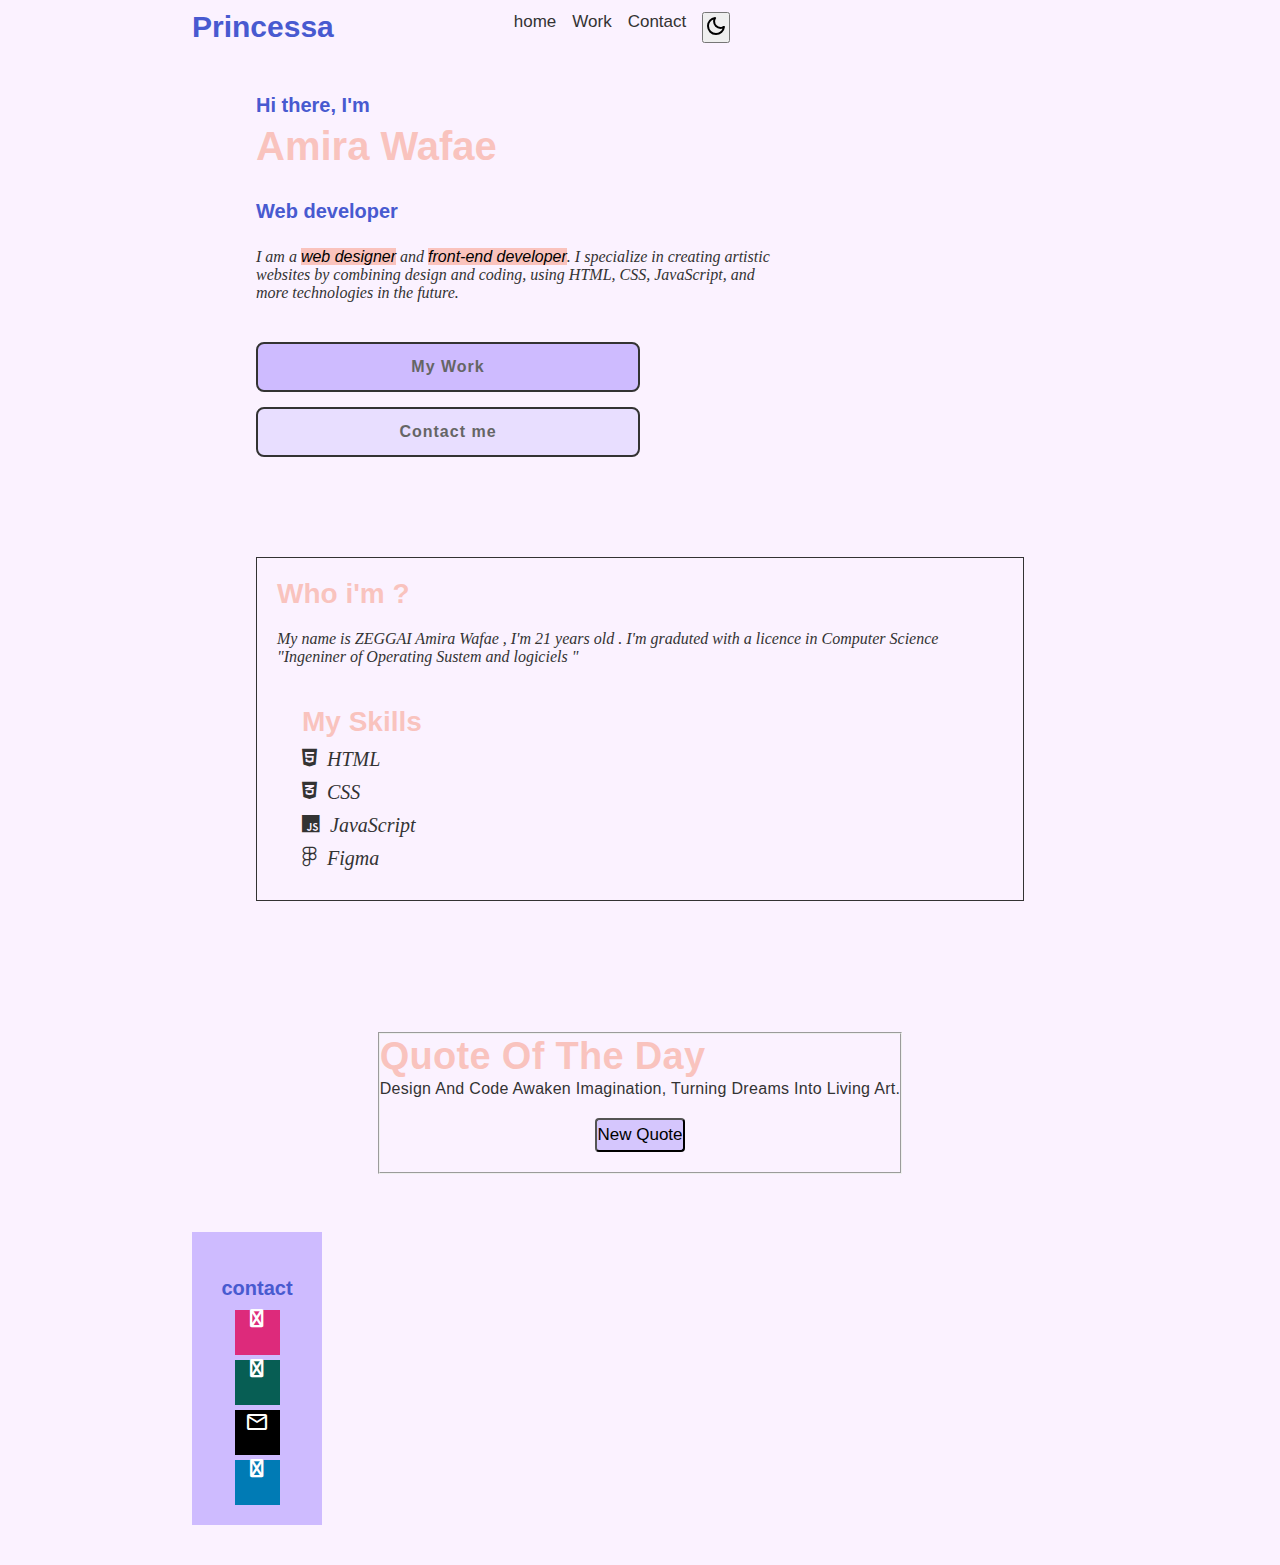
<file: index.html>
<!DOCTYPE html>
<html lang="en">
<head>
    <meta charset="UTF-8">
    <meta name="viewport" content="width=device-width, initial-scale=1.0">
    <link rel="stylesheet" href="p.css">
    <link rel="stylesheet" href="https://cdnjs.cloudflare.com/ajax/libs/font-awesome/4.7.0/css/font-awesome.min.css">
    <link rel="stylesheet" href="https://cdnjs.cloudflare.com/ajax/libs/font-awesome/6.4.0/css/all.min.css">

    <link rel="stylesheet" href="https://fonts.googleapis.com/css2?family=Material+Symbols+Outlined:opsz,wght,FILL,GRAD@20..48,100..700,0..1,-50..200&icon_names=mail" />

    <title>My Portfolio</title>
</head>
<body>
    <header class="header">
        <a  class="logo" href="#">Princessa</a>
        <nav  aria-label="Main navigation"  class="Main-navigation">
            <div class="menu">
                <li class="Items"><a  id="home"    href="#">home</a></li>
                <li class="Items"><a id="Work"    href="Projects.html" target="_blank">Work</a></li>
                <!-- <li><a id=Ibout"   href="AboutMe.html">About</a></li> -->
                <li class="Items"><a href="#contact">Contact</a></li>
                <li class="themeSwitcher"><button  onclick="document.body.classList.toggle('darkTheme')" > 
                        <svg xmlns="http://www.w3.org/2000/svg" width="24" height="24" viewBox="0 0 24 24">
                        <path fill="currentColor" d="M12 21q-3.775 0-6.387-2.613T3 12q0-3.45 2.25-5.988T11 3.05q.325-.05.575.088t.4.362t.163.525t-.188.575q-.425.65-.638 1.375T11.1 7.5q0 2.25 1.575 3.825T16.5 12.9q.775 0 1.538-.225t1.362-.625q.275-.175.563-.162t.512.137q.25.125.388.375t.087.6q-.35 3.45-2.937 5.725T12 21m0-2q2.2 0 3.95-1.213t2.55-3.162q-.5.125-1 .2t-1 .075q-3.075 0-5.238-2.163T9.1 7.5q0-.5.075-1t.2-1q-1.95.8-3.163 2.55T5 12q0 2.9 2.05 4.95T12 19m-.25-6.75"/></svg> </button>
                    </li>
            </div>
                 <a href="#" class="humberger-menu" onclick="change()" area-expanded="false">
                    <i class="fa fa-bars"></i>
                </a>
            
        </nav>
                <nav class="Mobile_menu"> <!--hidden by default-->
                
                    <li><a id="home"    href="#">home</a></li>
                    <li><a id="Work"    href="Projects.html" target="_blank">Work</a></li>
                    <!-- <li><a id="About"   href="AboutMe.html">About</a></li> -->
                    <li><a  href="#contact">Contact</a></li>
                </nav>
                    
        
    
    </header>
    <main>
        <section class="home">
            <article class="description">

                <h2 id="salutation">Hi there, I'm</h2>
                <h1 id="myName">Amira Wafae</h1>
                <h3>Web developer</h3>
                <p>
     I am a <mark>web designer</mark> and <mark>front-end developer</mark>. I specialize in creating artistic <br>
 websites by combining design and coding, using HTML, CSS, JavaScript, and <br>
 more technologies in the future.
                </p>
                <div class="btn-box">
                    <a id="MyWork"  href="Projects.html">My Work</a>
                    <a id="Contact" href="#contact"> Contact me</a>
                </div>
            
            <section class="About">
                <h2>Who i'm ?</h2>
                <p class="bio">
                    My name is ZEGGAI Amira Wafae , I'm 21 years old . I'm graduted with a licence in Computer Science "Ingeniner of Operating Sustem and logiciels "
                 
                </p>

                <div id="MySkills">

                </div>

            </section>
            </article>
            </section>
            <section class="inspiring">
<div class="quoteGenerator">
    <div class="QuoteBox">
    <fieldset>
     <h1 id="H1_quote" >Quote of the day</h1>
    <blockquote id="Quote" >Design and code awaken imagination, turning dreams into living art. </blockquote>
    <span></span>
    <button  onclick="New()" id="New">New Quote</button> 
    </fieldset>
    <aside>

    </aside>
    
     
</div>
</div> 
</section>
        
<div id="space">
&#160;
</div>     


</main>

    <footer>
        <section id="contact" class="Contact">
            <h3>contact</h3>
            <a href="https://www.instagram.com/amira_11_wafa/profilecard/?igsh=MXE1eGpscDV4dG02bQ==" class="fa fa-instagram"></a>
            <a href="https://wa.me/213799102204" class="fa fa-whatsapp"></a>
            <a href="mailto:zeggaiamirawafae@gmail.com" class="mail"> <span class="material-symbols-outlined">
mail
</span></a>
            <a href="https://www.linkedin.com/in/zeggai-amira-wafae-683795297?utm_source=share&utm_campaign=share_via&utm_content=profile&utm_medium=android_app" class="fa fa-linkedin"></a>
        </section>

  
    </footer>
</body>
<script src="file.js"></script>
</html>
</file>
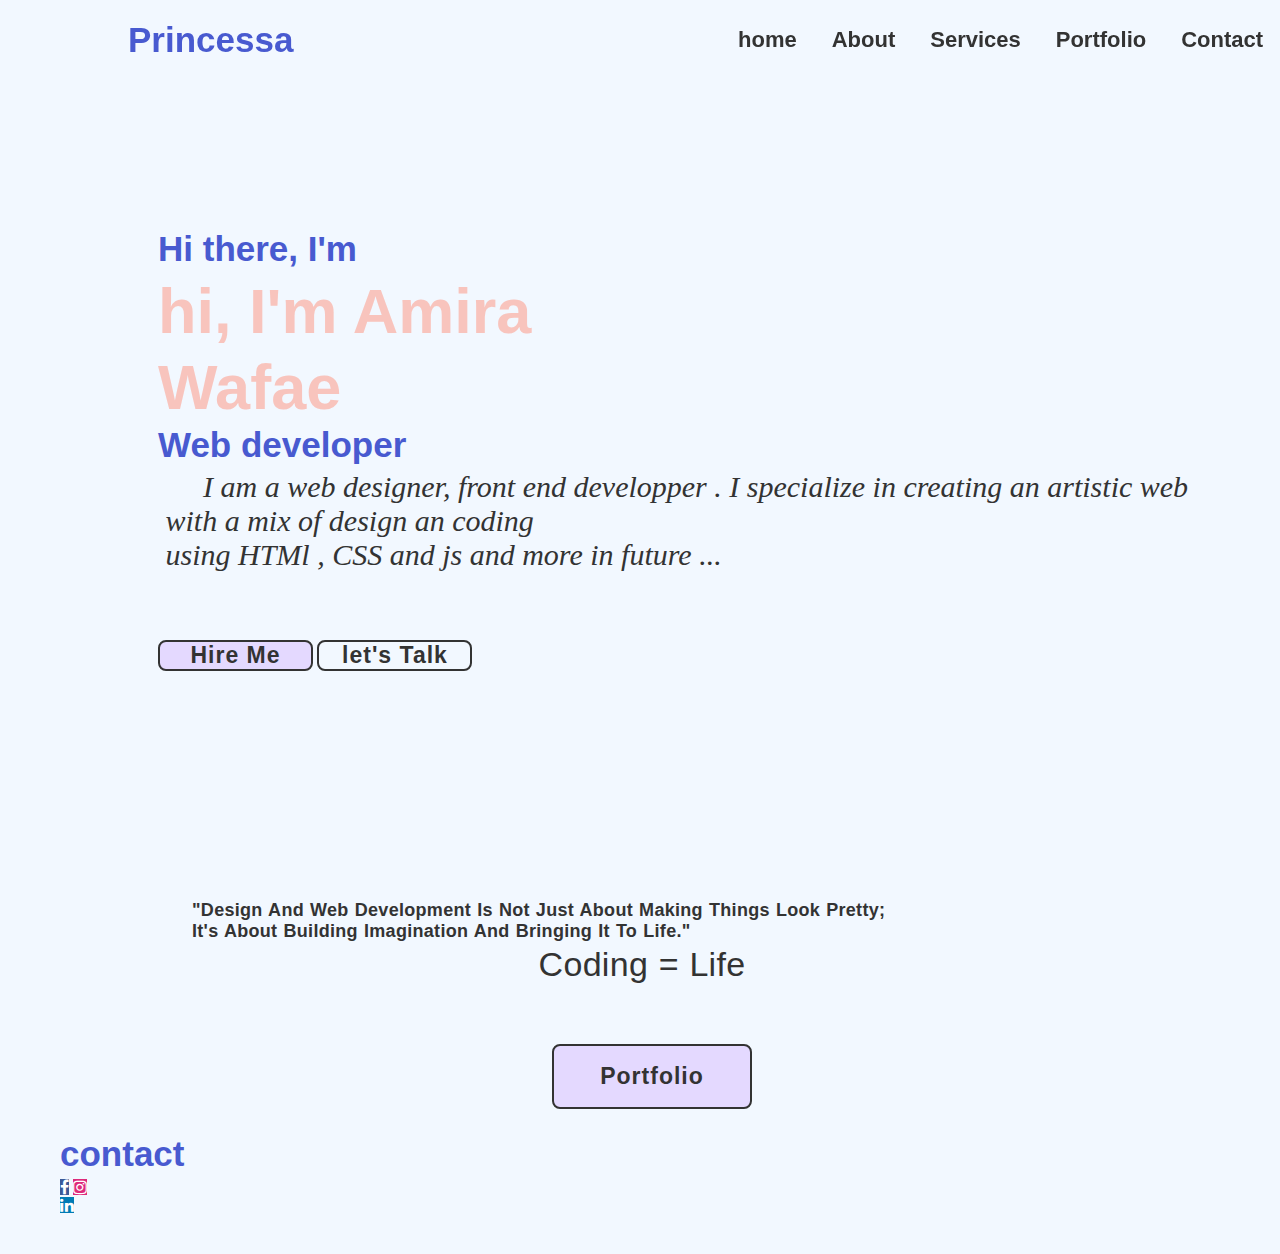
<file: navigation.html>
<!DOCTYPE html>
<html lang="en">
<head>
    <meta charset="UTF-8">
    <meta name="viewport" content="width=device-width, initial-scale=1.0">
    <link rel="stylesheet" href="portfolio.css">
    <link rel="stylesheet" href="https://cdnjs.cloudflare.com/ajax/libs/font-awesome/4.7.0/css/font-awesome.min.css">
    <title>navigation</title>
</head>
<body>
    <header class="header">
        <a href="#" class="logo">Princessa</a>
        <nav class="navbar">
            <a href="#">home</a>
            <a href="#">About</a>
            <a href="#">Services</a>
            <a href="#">Portfolio</a>
            <a href="#">Contact</a>
        </nav>
    </header>
    <main>
        <section class="home">
            <div class="description">
                <h2 id="salutation">Hi there, I'm</h2>
                <h1 id="myName">hi, I'm Amira Wafae</h1>
                <h3>Web developer</h3>
                <pre>      I am a web designer, front end developper . I specialize in creating an artistic web
 with a mix of design an coding 
 using HTMl , CSS and js and more in future ...

                </pre>
                <div class="btn-box">
                    <a id="hireme">Hire Me</a>
                    <a id="talk"> let's Talk</a>
                </div>
            </div>
        </section>

        <section class="inspiring">
            <h4>"design and web development is not just about making things look pretty;<br>
                 it's about building imagination and bringing it to life."</h4>
            <p > coding = life </p>
            <a class="portfolio-btn" href="portfolio.html">Portfolio</a>
        </section>

        <section class="portfolio">
                



        </section>
        
        <section class="Contact">
            <h3>contact</h6>
            <a href="#" class="fa fa-facebook"></a>
            <a href="#" class="fa fa-instagram"></a>
            <a href="#" class="fa fa-linkedin"></a>
        </section>
        
     
    </main>

    <footer>


  
    </footer>
</body>
</html>
</file>
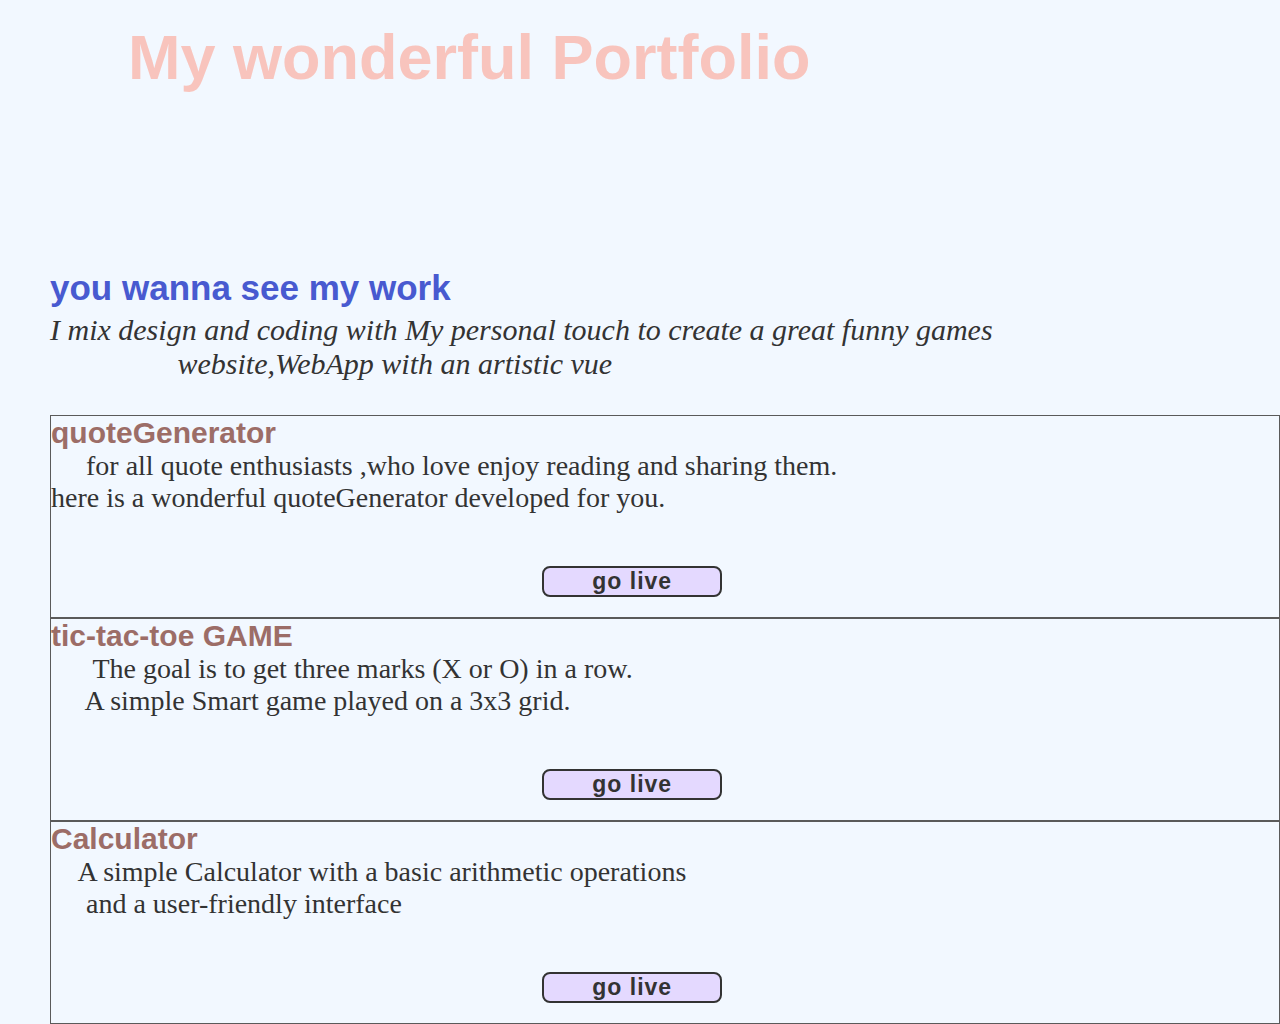
<file: portfolio.html>
<!DOCTYPE html>
<html lang="en">
<head>
    <meta charset="UTF-8">
    <meta name="viewport" content="width=device-width, initial-scale=1.0">
    <link rel="stylesheet" href="portfolio.css">
    <title>portfolio</title>
</head>
<body class="body">
    <header class="portfolio">    
        <h1>My wonderful Portfolio</h1><br>
    </header>
    <main  class="Portfolio-Main">
        <section class="description"> 
            <h3>you wanna see my work</h3>
            <pre>I mix design and coding with My personal touch to create a great funny games
                 website,WebApp with an artistic vue
                </pre>
            </section>

        <section class="project">
            <!-- <img id="P1Img"  src="Capture.PNG" alt="img">-->
             <h4> quoteGenerator </h4>
             <pre>     for all quote enthusiasts ,who love enjoy reading and sharing them.
here is a wonderful quoteGenerator developed for you.
             </pre>
            <a  href="http://127.0.0.1:5500/project%201/quoteGenerator.html">go live</a>
        </section>
    
        <section class="project">
            <!--<img src="tic-tac-toe game.PNG" alt="">-->
            <h4> tic-tac-toe GAME </h4>
            <pre>
      The goal is to get three marks (X or O) in a row.
     A simple Smart game played on a 3x3 grid.
            </pre>           
            <a href="http://127.0.0.1:5500/tic%20tac%20toe%20game/ticTacGAME.html">go live</a>
        </section>
        <section class="project">
            <h4> Calculator </h4>
            <pre>
    A simple Calculator with a basic arithmetic operations
     and a user-friendly interface
            </pre>           
            <a href="http://127.0.0.1:5500/calculator/calculator.html">go live</a>
        </section>
    </main>
</body>
</html>
</file>
<file: portfolio.css>
*{
    padding: 0;
    margin: 0;
    box-sizing:border-box;
    font-family: 'Poppins',sans-serif;

}
body{
    background-color:#f2f8ff;
    color: #333333;
}
/*-----  header style ----------*/
header{
    position: fixed;
    top: 0;
    left: 0;
    width: 100%;
    padding: 20px 10%;
    background-color:#f2f8ffcf ;
    display: flex;
    justify-content: space-between;
    align-items: center;
    z-index: 100;
}
.logo{
   color: #485AD0; 
   font-size: 35px;
   font-weight: 600;
   text-decoration: none;
}
.logo:hover{
    color:#4b5bd4ac ;
    font-size: 33px;
}

nav{
    width: 85%;
    margin: auto;
    padding: 4px 0;
    margin-left: 40%;
    display: flex;
    align-items: left;
    justify-content:space-between;
}
.navbar a{
    font-size: 22px;
    text-decoration: none;  
    font-weight: 550;
    color: #333333 ;
    align-items: left;
    margin-left: 35px;
    transition: .3s;  
}
.navbar a:hover {
    color: #b49cf0;
    font-size: 17.5px;
}
/*-----  MAIN style ----------*/
.home{
   height: 100vh;
   display: flex;
   align-items: center;
   padding: 0 10%;
}

h1 {
    color : #f9bbb2d9;
    font-size: 63px;
    font-weight: 700;
    line-height: 1.2;
}
h3,#salutation{
    color: #485ad0;
    font-size: 35px;
    font-weight: 670;
    padding-bottom: 5px;
}

p {
    font-size: 34px;
    margin: 20px 0 40px;
    display: flex;


}
.home-content .btn-box{
    display: flex;
    width: 350px;
    height: 50px;
    justify-content: space-between;
}
.btn-box a{
    display: inline-flex;
    justify-content: center;
    align-items: center;
    background: #E4D9FF;
    width: 155px;
    height: 100%;
    border: 2px solid #333333;
    border-radius: 8px;
    font-size: 23px;
    color:#333333;
    text-decoration: none;
    font-weight: 600;
    letter-spacing: 1px; 
}

.btn-box a:nth-child(2){
    background: transparent;
    color :#333333;
}

.btn-box a:nth-child(1):hover{
    background-color: #aa97d8a9;
    cursor:pointer;
}
.btn-box a:nth-child(2):hover{
    background-color: #ece9c099;
    cursor:pointer;
}

.inspiring {
    margin-right: 10%;
    margin-left: 15%;
    font-size: large;
    letter-spacing: 0.3px;
    text-decoration:wavy ;
    text-transform: capitalize;
    width: 900px;
    word-spacing: 0.8px;
    margin-bottom: 5px;
}
.inspiring p{
    display: block;
    text-align:center ;
    margin-top: 3px;
}
.inspiring a , .project  a{
    display: inline-flex;
    justify-content: center;
    align-items: center;
    background: #E4D9FF;
    text-decoration: none;
    width: 180px;
    height: 100%;
    border: 2px solid #333333;
    border-radius: 8px;
    font-size: 23px;
    color:#333333;
    font-weight: 600;
    letter-spacing: 1px; 
    margin:20px 40% ;
}
.inspiring a{
    display: inline-flex;
    height: 65px;
    width: 200px;
}

.Portfolio-Main{
    display: block;
    padding-top: 250px;
    justify-content: space-around;
    align-items: center;
}

.description  {
     max-width: 600px; 
     display: inline; 
     align-content: center;
     padding-left: 30px;
}

.project{
      border: solid 0.5px #5a5a5a; 
      width: auto; 
}
.project h4{
    color: #9c6d67;
    font-weight:bold;
    font-size: 30px;
  
}
.portfolio h1{
    display: block;
    align-items: center;
}
.body {
    display: block;
    align-items: center;
    padding-left: 50px;

}
.description pre{
    font-size: 30px;
    font-style: italic;
    font-family: serif;
}
.project pre {
    font-size: 28px;
    font-family: serif;
}
/*------  footer -------*/
footer{
   
    height: 50px;
    padding-left: 60px;
}
.Contact{
    height: 60px;
    justify-content:space-between;
    align-content: center;
    padding-left: 60px;
    height: 70px;
    width: 90px;
}

.Contact a{
    text-decoration: none;
    align-content: center;

}
/*contact*/
.fa-facebook {
  background: #3B5998;
  color: white;

  font: size 60px ;
}
.fa-linkedin {
  background: #007bb5;
  color: white;
}    
.fa-instagram {
  background: #dd2a7b;
  color: white;
}
</file>
<file: p.css>
/* ========== RESET & ROOT ========== */
* {
  padding: 0;
  margin: 0;
  box-sizing: border-box;
  font-family: 'Poppins', sans-serif;
}

:root {
  --primary-color: #b49cf0;
  --second-color: #485ad0;
  --text-color: #333333;
  --header-color: #f9bbb2d9;
  --bgcolor: #fbf2ff;
  --btn-text: rgb(101, 101, 101);
  --btn-bg: #cebbff;
}

body.darkTheme {
  --bgcolor: #111;
  --text-color: #fdfcfc;
  --btn-text: #b49cf0;
  --btn-bg: black;
}

/* ========== BASE ========== */
body {
  min-height: 100vh;
  background-color: var(--bgcolor);
  color: var(--text-color);
  padding-top: 10px 15%;
  cursor: pointer;
  width: 100%;

}

/* ========== HEADER ========== */
header {
  position: fixed;
  top: 0;
  left: 0;
  width: 100%;
  margin: auto;
  padding: 10px 15%;
  background-color: var(--bgcolor);
  display: flex;
  align-items: center;
  justify-items: center;
  z-index: 100;
}



.Main-navigation {
  display: flex;
  justify-content: space-between;
  align-items: center;
  width: 100%;
  margin-left: auto;
}

.menu {
  display: flex;
  gap: 1rem;
  list-style: none;
}

.menu a {
  font-size: 17px;
  text-decoration: none;
  font-weight: 500;
  color: var(--text-color);
  /* padding: 10px; */
  transition: color 0.3s ease;

}
.menu a:hover {
  color: var(--primary-color);
  font-size: 15px;
}
.logo {
  color: var(--second-color);
  font-size: 30px;
  font-weight: 700;
  text-decoration: none;
  transition: color 0.3;
  padding-right: 6em;
  margin-right: auto;
}
.logo:hover {
  color: var(--primary-color);
  font-size: 33px;
}
.Mobile_menu{
  display: none;
  flex-direction: column;
  align-items: flex-start;
  position: absolute;
  gap: 1rem;
  background-color: #fbf2ff;
  top: 30px;
  right: 0 ;
  left: 22rem;
  width: 100%;
  padding: 1rem; 
  /* border: 1px solid var(--text-color); */
  z-index: 99;
  list-style: none;


}
.Mobile_menu a{
  text-decoration: none;

  color: rgb(73, 73, 73);
  display: block;
  width: 100%;
  transition: background-color 0.3s ease;

}
.Mobile_menu a:hover {
  background-color: var(--header-color);
  counter-reset: var(--text-color);
  border-radius: 5px;

}
.show{
  display: flex;
}
.humberger-menu{
  display: none;
}

/* ========== MAIN ========== */
main {
  padding-top: 2em;
  width: 100%;
}

.home,
.Portfolio-Main {
  min-height: 100vh;
  width: 100%;
  display: flex;
  flex-direction: column;
  align-items: center;
  /* padding: 0 10%; */
}

/* Typography */
h1 {
  color: var(--header-color);
  font-size: 40px;
  font-weight: 600;
  line-height: 1.2;
}
h2 {
  color: var(--header-color);
  font-size: 28px;
}
h3,
#salutation {
  color: var(--second-color);
  font-size: 20px;
  font-weight: 600;
  padding: 30px 0 5px;
}
mark {
  background-color: var(--header-color);
}
p {
  font-size: 18px;
  margin: 20px 0 40px;
}

.description {
  max-width: 100%;
  width: 90%;
  margin: auto;
  padding: 10px 15%;
}

.description p,
.description li {
  font-size: 16px;
  font-style: italic;
  font-family: serif;
}

.description ul {
  font-size: 16px;
  list-style: none;
  padding-left: 25px;
}

/* ========== BUTTONS ========== */
.btn-box {
  display: flex;
  flex-wrap: wrap;

  gap: 15px;
  margin-top: 20px;
}

.btn-box a {
  display: inline-flex;
  justify-content: center;
  align-items: center;
  width: 50%;
  background: var(--btn-bg);
  padding: 14px 30px;
  border: 2px solid var(--text-color);
  border-radius: 8px;
  font-size: 16px;
  color: var(--btn-text);
  text-decoration: none;
  font-weight: 600;
  letter-spacing: 1px;
  transition: 0.3s;
}
.btn-box a:nth-child(2) {
  background-color: #e8deff;
}
.btn-box a:hover {
  background-color: #c5b6e2;
}

/* ========== ABOUT SECTION ========== */
.About {
  margin-top: 100px;
  padding: 20px;
  border: solid 1px var(--text-color);
}
/* ========== SKIILS ========== */
#MySkills{
  list-style: none;
  padding: 0;
}
#MySkills li{
  font-size: 20px;
  margin: 10px 0;
  display: flex;
  gap: 10px;

}

/* ========== QUOTE BOX ========== */
.inspiring {
  padding-top: 100px;
  margin: 0 auto;
  font-size: 16px;
  letter-spacing: 0.3px;
  text-transform: capitalize;
  max-width: 700px;
  align-items: center;
  justify-items: center;
}


#H1_quote {
  font-size: 38px;
}

#New {
  background-color: #d5c6fd;
  border-radius: 4px;
  font-size: 17px;
  display: block;
  margin: 20px auto;
  max-width: 140px;
  height: 34px;
}

/* ========== PROJECTS ========== */
.Projects {
  display: grid;
  grid-template-columns: repeat(2, minmax(350px, 1fr));
  gap: 30px;
  padding: 40px 10%;
  max-width: 1200px;
  margin: auto;
}

.project {
  border: solid #333367 1px;
  border-radius: 5px;
  padding: 20px;
  background-color: white;
}

.project img {
  width: 100%;
  height: auto;
  object-fit: cover;
}

.project a {
  display: inline-block;
  background: var(--btn-bg);
  text-decoration: none;
  border: 2px solid var(--text-color);
  color: var(--text-color);
  font-weight: 600;
  letter-spacing: 1px;
  border-radius: 8px;
  height: 55px;
  max-width: 167px;
  padding: 10px 20px;
  margin-top: 10px;
}

.ProjectName {
  font-size: 22px;
  font-weight: bold;
  margin: 10px 0;
}
.subTitle {
  font-size: 18px;
  font-weight: 500;
}

/* ========== FOOTER ========== */
footer {
  padding: 40px 15%;
}

.Contact {
  background-color: var(--btn-bg);
  padding: 15px ;

  max-width: 130px;
  /* width: 60%; */
  text-align: center;
  font-size: large;
}

.Contact a {
  text-decoration: none;
  display: block;
  width: 45px;
  height: 45px;
  margin: 5px auto;
  /* align-items: center; */
  text-align: center;
  align-items: center;
  justify-content: center;
}

/* ========== SOCIAL ICON COLORS ========== */
.fa-facebook {
  background: #3b5998;
  color: white;
}
.fa-linkedin {
  background: #007bb5;
  color: white;
}
.fa-instagram {
  background: #dd2a7b;
  color: white;
}
.fa-whatsapp{
  background-color:  #075e54;
  color: white;
}
.mail{
  background-color: black;
  color: white;

}

/* ========== RESPONSIVE DESIGN ========== */
@media (max-width: 768px) {
.logo{
    font-size: 20px;
    padding-right: 40px;
}
  .Main-navigation{
    
    font-size: 12px;
    margin-left: auto;
  }
  .humberger-menu{
    display: block;
    visibility: visible;
    font-size: 24px;
    color: var(--second-color);
    
    /* justify-self: last baseline; */
    margin: auto;
    
  }
  .menu {
    display: none;
  }
  .Projects {
    grid-template-columns: 1fr;
  }

  p,
  li {
    font-size: 18px;
  }

  h1 {
    font-size: 36px;
  }

  h2 {
    font-size: 28px;
  }

  h3,
  #salutation {
    font-size: 24px;
  }

  .btn-box {
    flex-direction: column;
    width: 100%;
  }

  .btn-box a {
    width: 100%;
    font-size: 18px;
  }

  .inspiring {
    font-size: 17px;
    padding: 20px;
  }

  .Portfolio-Main {
    padding: 5%;
  }
}
</file>
